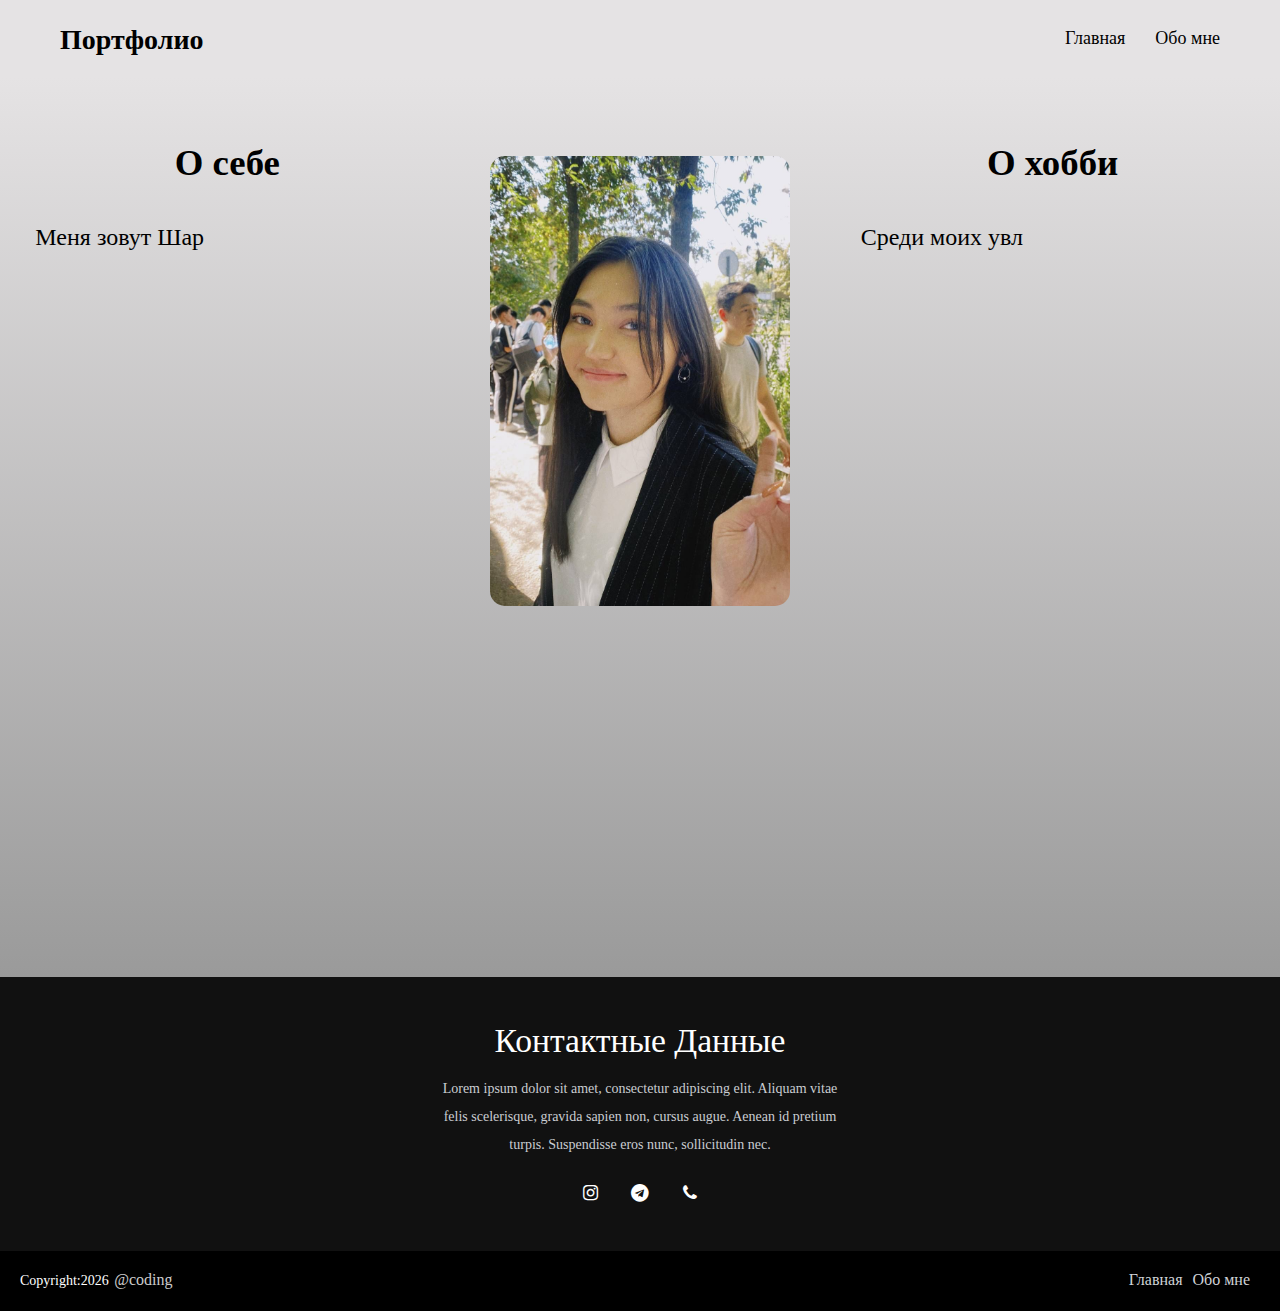
<file: aliasharapatova/index.html>
<!DOCTYPE html>
<html lang="en">

<head>
    <meta charset="UTF-8">
    <meta name="viewport" content="width=device-width, initial-scale=1.0">
    <title>Портфолио</title>
    <link rel="stylesheet" href="https://stackpath.bootstrapcdn.com/font-awesome/4.7.0/css/font-awesome.min.css">
    <link rel="stylesheet" href="style/style.css">
</head>

<body>
    <header>
        <nav class="navbar" id="navbar">
            <h1 class="logo"><a href="index.html">Портфолио</a></h1>
            <ul class="menu">
                <li><a href="index.html">Главная</a></li>
                <li><a href="about_me.html">Обо мне</a></li>
            </ul>
            <div class="burger" onclick="toggleMenu()">
                <span></span>
                <span></span>
                <span></span>
            </div>
        </nav>
    </header>
    <main>
        <div class="about_me">
            <h2>О себе</h2>
            <p id="typing-text"></p>
        </div>
        <div class="main_photo">
            <img src="images/7dad0bbd-1726-446a-94a5-00d63ed7a0a1.jpg" alt="">
        </div>
        <div class="about_me">
            <h2>О хобби</h2>
            <p id="typing-text2"></p>
        </div>
    </main>
    <footer>
        <div class="footer-content">
            <h3>Контактные данные</h3>
            <p>Lorem ipsum dolor sit amet, consectetur adipiscing elit. Aliquam vitae felis scelerisque, gravida sapien
                non, cursus augue. Aenean id pretium turpis. Suspendisse eros nunc, sollicitudin nec.</p>
            <ul class="socials">
                <li><a target="_blank" href="https://instagram.com/sharapatovaalia?igshid=YmMyMTA2M2Y="><i
                            class="fa fa-instagram"></i></a></li>
                <li><a target="_blank" href="https://t.me/alliwahnu"><i class="fa fa-telegram"></i></a></li>
                <li><a target="_blank" href="tel:+77757934970"><i class="fa fa-phone"></i></a></li>
            </ul>
        </div>
        <div class="footer-bottom">
            <p>Copyright:<span id="year"></span> <a href="#">@coding</a> </p>
            <div class="footer-menu">
                <ul class="f-menu">
                    <li><a href="index.html">Главная</a></li>
                    <li><a href="about_me.html">Обо мне</a></li>
                </ul>
            </div>
        </div>
    </footer>
    <script src="script/script.js"></script>
</body>

</html>
</file>
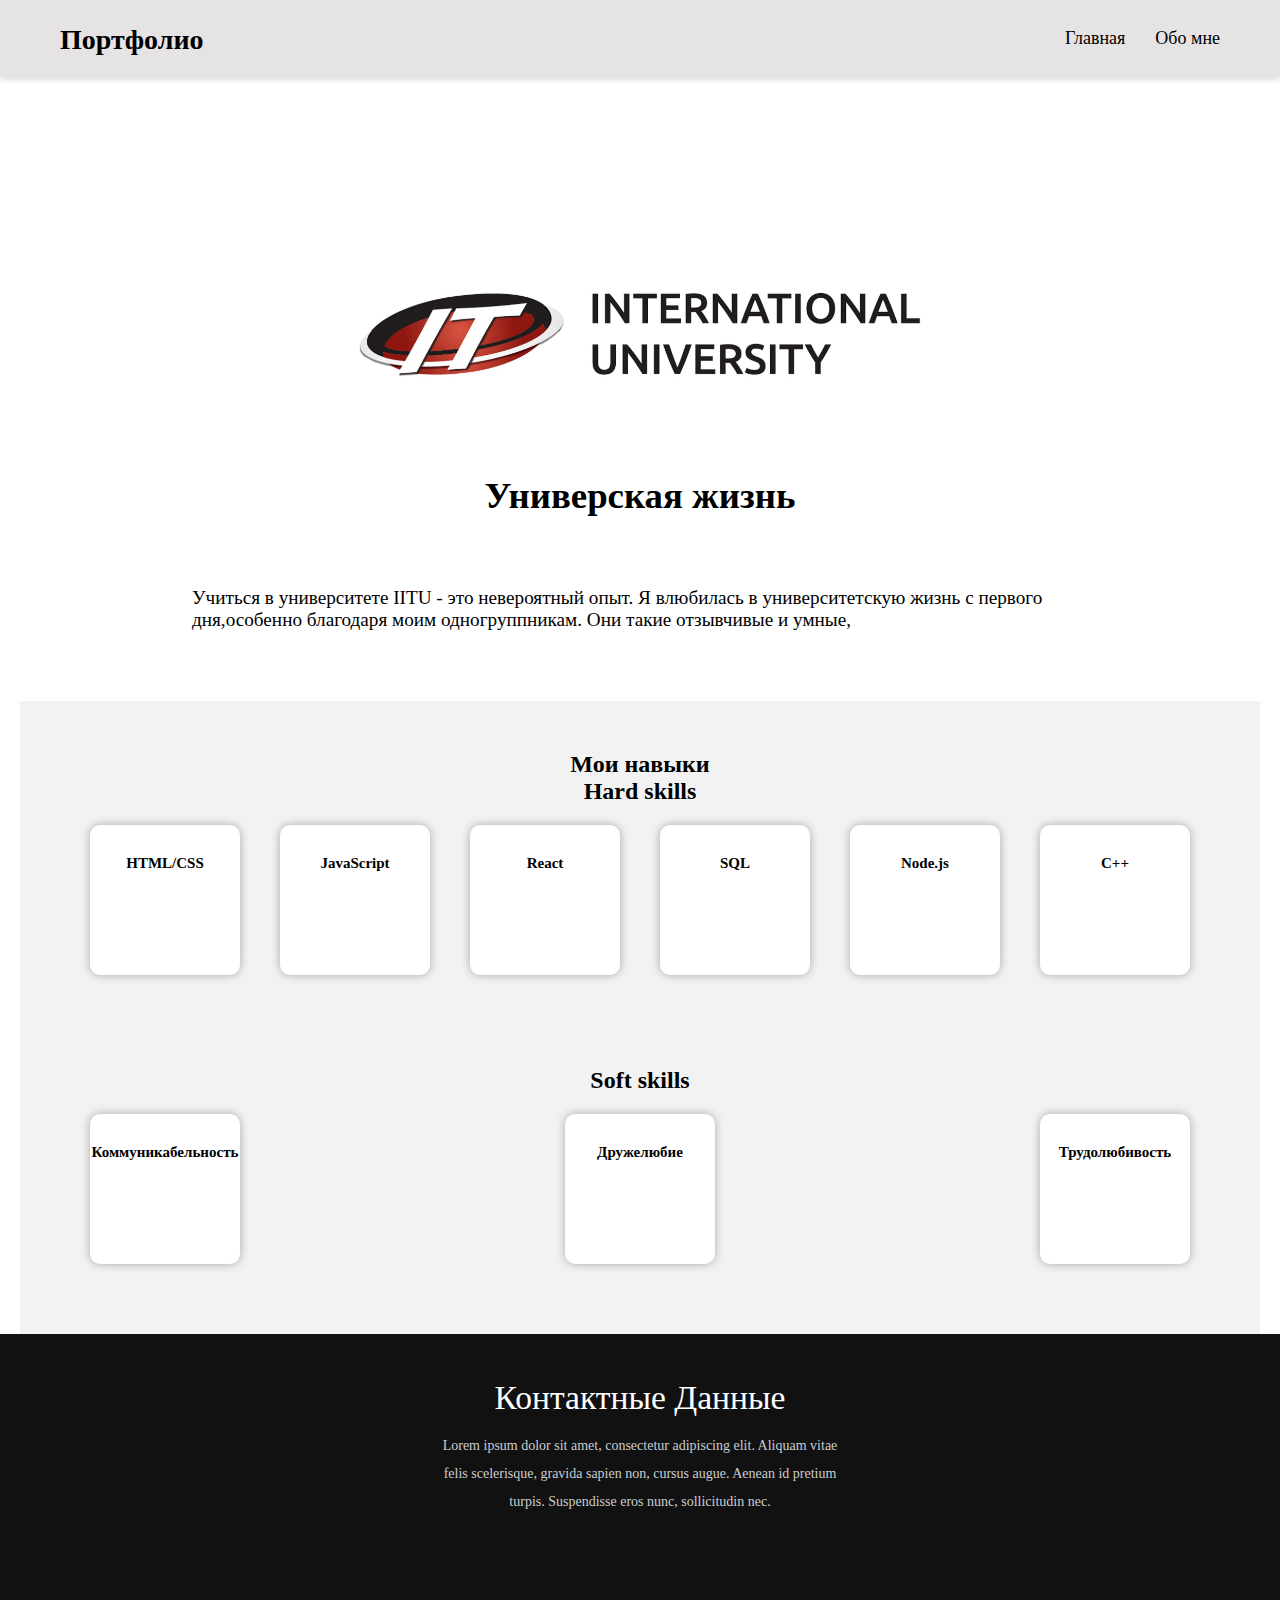
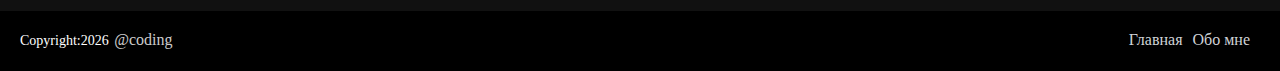
<file: aliasharapatova/about_me.html>
<!DOCTYPE html>
<html lang="en">

<head>
    <meta charset="UTF-8">
    <meta name="viewport" content="width=device-width, initial-scale=1.0">
    <title>Портфолио</title>
    <link rel="stylesheet" href="https://cdnjs.cloudflare.com/ajax/libs/font-awesome/6.3.0/css/all.min.css"
        integrity="sha512-SzlrxWUlpfuzQ+pcUCosxcglQRNAq/DZjVsC0lE40xsADsfeQoEypE+enwcOiGjk/bSuGGKHEyjSoQ1zVisanQ=="
        crossorigin="anonymous" referrerpolicy="no-referrer" />
    <link rel="stylesheet" href="style/style.css">
</head>

<body>
    <header>
        <nav class="navbar" id="navbar">
            <h1 class="logo"><a href="index.html">Портфолио</a></h1>
            <ul class="menu">
                <li><a href="index.html">Главная</a></li>
                <li><a href="about_me.html">Обо мне</a></li>
            </ul>
            <div class="burger" onclick="toggleMenu()">
                <span></span>
                <span></span>
                <span></span>
            </div>
        </nav>
    </header>
    <div class="main">
        <div class="about_univercity">
            <img src="images/iitu.jpg" alt="">
            <h3>Универская жизнь</h3>
            <p id="typing-text3"></p>
        </div>
        <section class="skills">
            <h2>Мои навыки <br> Hard skills</h2>
            <div class="skills-container">
                <div class="skill">
                    <i class="fas fa-code"></i>
                    <p class="skill-name">HTML/CSS</p>
                </div>
                <div class="skill">
                    <i class="fab fa-js"></i>
                    <p class="skill-name">JavaScript</p>
                </div>
                <div class="skill">
                    <i class="fab fa-react"></i>
                    <p class="skill-name">React</p>
                </div>
                <div class="skill">
                    <i class="fas fa-database"></i>
                    <p class="skill-name">SQL</p>
                </div>
                <div class="skill">
                    <i class="fas fa-server"></i>
                    <p class="skill-name">Node.js</p>
                </div>
                <div class="skill">
                    <i class="fab fa-cuttlefish"></i>
                    <p class="skill-name">C++</p>
                </div>
            </div>
            <br><br><br><br>
            <h2>Soft skills</h2>
            <div class="skills-container">
                <div class="skill">
                    <i class="fas fa-comments"></i>
                    <p class="skill-name">Коммуникабельность</p>
                </div>
                <div class="skill">
                    <i class="fas fa-smile"></i>
                    <p class="skill-name">Дружелюбие</p>
                </div>
                <div class="skill">
                    <i class="fas fa-tasks"></i>
                    <p class="skill-name">Трудолюбивость</p>
                </div>
            </div>
        </section>

    </div>
    <footer>
        <div class="footer-content">
            <h3>Контактные данные</h3>
            <p>Lorem ipsum dolor sit amet, consectetur adipiscing elit. Aliquam vitae felis scelerisque, gravida sapien
                non, cursus augue. Aenean id pretium turpis. Suspendisse eros nunc, sollicitudin nec.</p>
            <ul class="socials">
                <li><a target="_blank" href="https://instagram.com/sharapatovaalia?igshid=YmMyMTA2M2Y="><i
                            class="fa-brands fa-instagram"></i></a></li>
                <li><a target="_blank" href="https://t.me/alliwahnu"><i class="fa-brands fa-telegram"></i></a></li>
                <li><a target="_blank" href="tel:+77757934970"><i class="fa-solid fa-phone"></i></i></a></li>
            </ul>
        </div>
        <div class="footer-bottom">
            <p>Copyright:<span id="year"></span> <a href="#">@coding</a> </p>
            <div class="footer-menu">
                <ul class="f-menu">
                    <li><a href="index.html">Главная</a></li>
                    <li><a href="about_me.html">Обо мне</a></li>
                </ul>
            </div>
        </div>
    </footer>
    <script src="script/script2.js"></script>
</body>

</html>
</file>
<file: aliasharapatova/style/style.css>
* {
    margin: 0;
    padding: 0;
    box-sizing: border-box;
}

.navbar {
    display: flex;
    justify-content: space-between;
    align-items: center;
    padding: 20px 60px;
    background-color: #E5E3E4;
    box-shadow: 0px 4px 4px rgba(0, 0, 0, 0.1);
}

.logo a {
    text-decoration: none;
    color: #000;
    font-size: 28px;
    font-weight: bold;
}

.logo a:hover {
    transition: 0.5s;
    color: #27bcda;
}

.menu {
    display: flex;
    justify-content: space-between;
    align-items: center;
    list-style: none;
    margin: 0;
    padding: 0;
}

.menu li a {
    text-decoration: none;
    color: #000;
    font-size: 18px;
    margin-left: 30px;
    transition: 0.5s;
}

.menu li a:hover {
    color: #27bcda;
    transition: 0.5s;
}

.burger {
    display: none;
    cursor: pointer;
}

.burger span {
    display: block;
    width: 30px;
    height: 3px;
    margin: 5px 0;
    background-color: #000;
    transition: all 0.3s ease-in-out;
}

main {
    padding-top: 5%;
    display: flex;
    height: 100vh;
    background: linear-gradient(to bottom, #E5E3E4, #9a9a9a);
    justify-content: space-around;
    padding-bottom: 40px;
}

.about_me {
    width: 30%;
    text-align: start;
}

.about_me h2 {
    text-align: center;
    margin-bottom: 40px;
    font-size: 2.3em;
}

.about_me p {
    font-size: 24px;
}

main .main_photo {
    text-align: center;
}

.main_photo img {
    margin-top: 15px;
    width: 300px;
    border-radius: 15px;
    transition: 0.5s;
}

.main_photo img:hover {
    transform: scale(1.2);
}

footer {
    background: #111;
    height: auto;
    width: 100%;
    padding-top: 40px;
    color: #fff;
}

.footer-content {
    display: flex;
    align-items: center;
    justify-content: center;
    flex-direction: column;
    text-align: center;
}

.footer-content h3 {
    font-size: 2.1rem;
    font-weight: 500;
    text-transform: capitalize;
    line-height: 3rem;
}

.footer-content p {
    max-width: 400px;
    margin: 10px auto;
    line-height: 28px;
    font-size: 14px;
    color: #cacdd2;
}

.socials {
    list-style: none;
    display: flex;
    align-items: center;
    justify-content: center;
    margin: 1rem 0 3rem 0;
}

.socials li {
    margin: 0 10px;
}

.socials a {
    text-decoration: none;
    color: #fff;
    padding: 5px;
}

.socials a i {
    font-size: 1.1rem;
    width: 20px;
    transition: color 0.4s ease;
}

.socials a:hover i {
    color: aqua;
    transition: 0.5s;
}

.footer-bottom {
    background: #000;
    width: 100%;
    padding: 20px;
    padding-bottom: 40px;
    text-align: center;
}

.footer-bottom p {
    float: left;
    font-size: 14px;
    word-spacing: 2px;
}

.footer-bottom p a {
    color: #ccc;
    font-size: 16px;
    text-decoration: none;
}

.footer-bottom span {
    text-transform: uppercase;
}

.footer-menu {
    float: right;
}

.footer-menu ul {
    display: flex;
}

.footer-menu ul li {
    padding-right: 10px;
    display: block;
}

.footer-menu ul li a {
    color: #cfd2d6;
    text-decoration: none;
    transition: 0.5s;
}

.footer-menu ul li a:hover {
    color: #27bcda;
    transition: 0.5s;
}

.main {
    display: flex;
    flex-direction: column;
    align-items: center;
    padding-top: 100px;
}

.about_univercity {
    display: flex;
    flex-direction: column;
    align-items: center;
}

.about_univercity img {
    width: 600px;
}

.about_univercity h3 {
    font-size: 2.3em;
}

.about_univercity p {
    padding: 70px 0;
    font-size: 1.2em;
    width: 70%;
}

.skills {
    background-color: #f2f2f2;
    padding: 50px;
    text-align: center;
}

.skills-container {
    display: flex;
    justify-content: space-between;
    flex-wrap: wrap;
}

.skill {
    display: flex;
    flex-direction: column;
    align-items: center;
    margin: 20px;
    width: 150px;
    height: 150px;
    background-color: #fff;
    border-radius: 10px;
    box-shadow: 0 0 10px rgba(0, 0, 0, 0.3);
    transition: all 0.3s ease;
}

.skill:hover {
    background-color: #27bcda;
    transform: translateY(-10px);
    box-shadow: 10px 55px 50px rgba(0, 225, 255, 0.525);
}

.skill i {
    font-size: 40px;
    margin-top: 20px;
}

.skill p {
    font-size: 15px;
}

.skill-name {
    margin-top: 10px;
    font-size: 18px;
    font-weight: bold;
    text-align: center;
}

/* Адаптивная навигационная панель для мобильных устройств */
@media only screen and (max-width: 768px) {
    .menu {
        display: none;
        flex-direction: column;
        position: absolute;
        top: 70px;
        left: 0;
        width: 100%;
        background-color: #fff;
        box-shadow: 0px 4px 4px rgba(0, 0, 0, 0.1);
        z-index: 1;
    }

    .menu li {
        margin: 10px 0;
        text-align: center;
    }

    .burger {
        display: block;
    }

    .navbar.active .burger span:nth-child(1) {
        transform: rotate(45deg) translate(5px, 5px);
    }

    .navbar.active .burger span:nth-child(2) {
        opacity: 0;
    }

    .navbar.active .burger span:nth-child(3) {
        transform: rotate(-45deg) translate(5px, -5px);
    }

    .navbar.active .menu {
        display: flex;
    }

    .menu li {
        margin-bottom: 20px;
    }

    .menu li a {
        font-size: 24px;
    }

    .about_me {
        width: 70%;
        text-align: justify;
    }

    .about_me h2 {
        text-align: center;
        margin-bottom: 40px;
        font-size: 2em;
    }

    .about_me p {
        font-size: 22px;
    }

    main {
        flex-direction: column;
        align-items: center;
        height: 100%;
    }

    .footer-bottom p {
        float: none;
    }

    .footer-menu ul {
        display: flex;
        margin-top: 10px;
        margin-bottom: 20px;
        text-align: center;
    }

    .main {
        padding-top: 10px;
    }

    .about_univercity img {
        width: 300px;
    }

    .skills-container {
        justify-content: center;
    }
}
</file>
